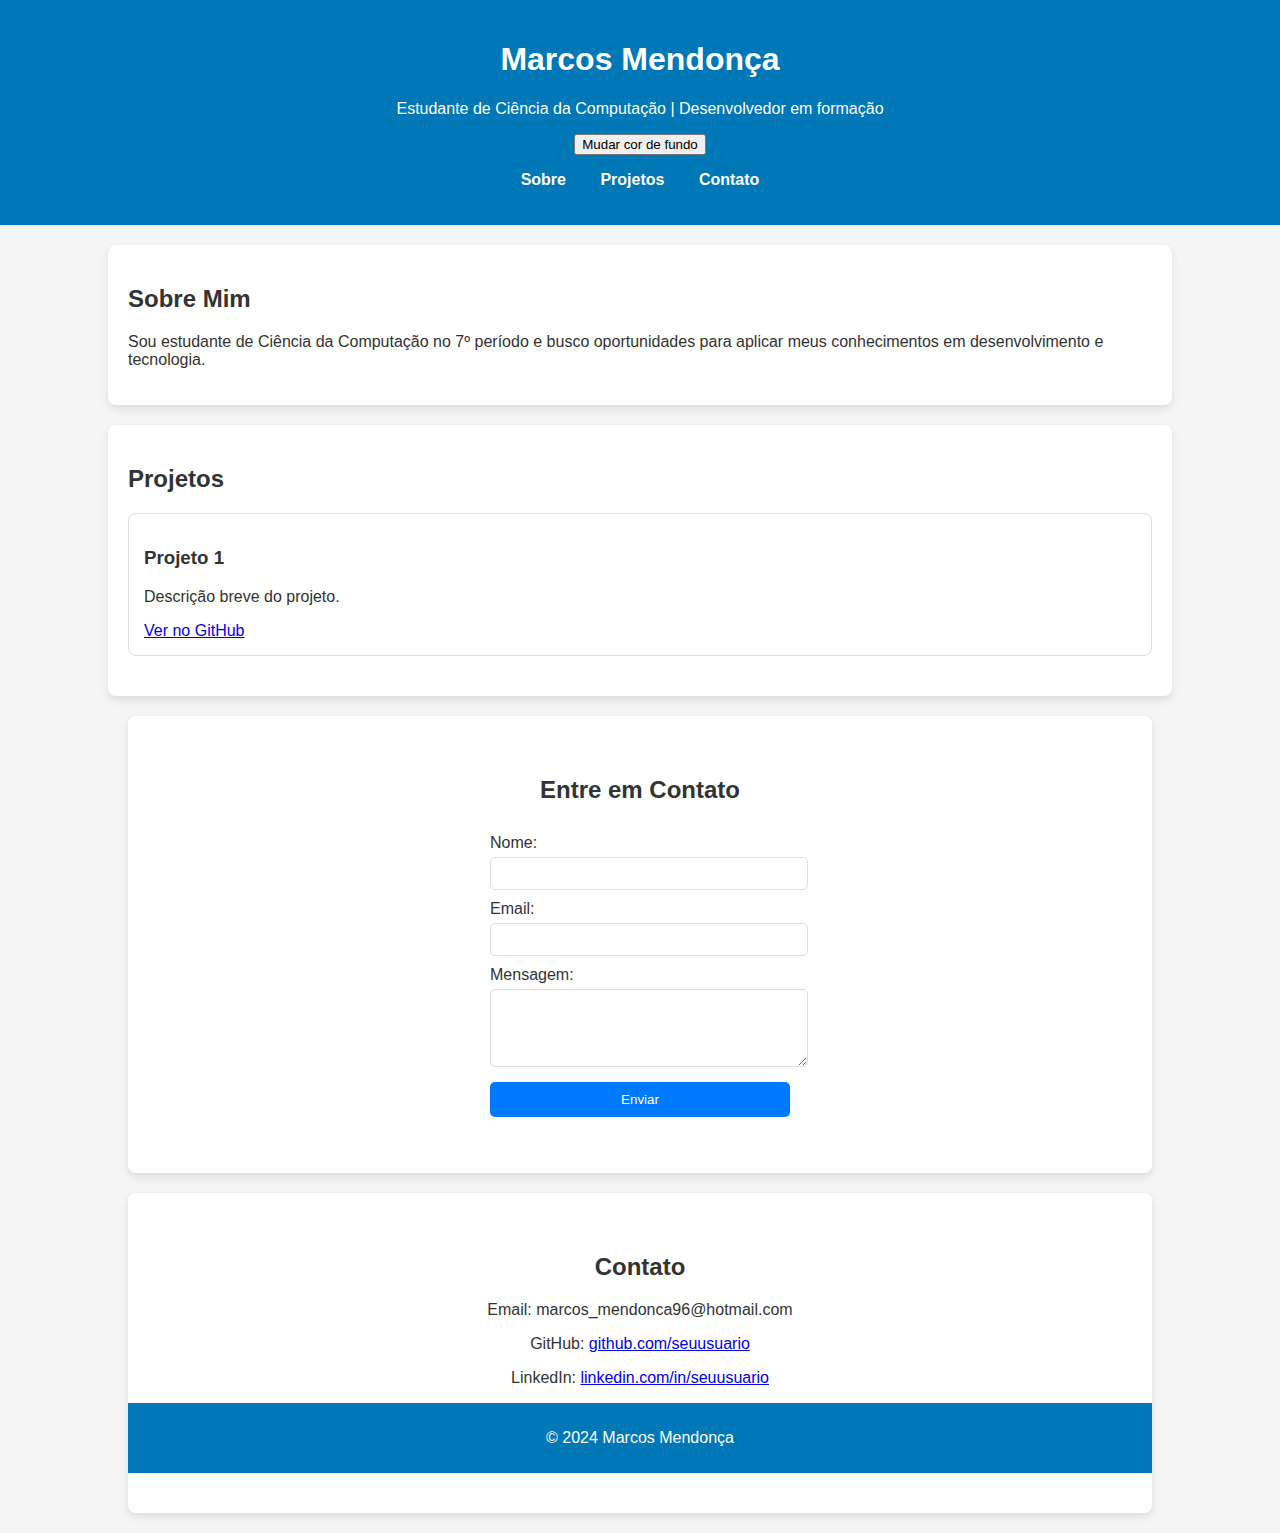
<file: index.html>
<!DOCTYPE html>
<html lang="pt-br">
<head>
    <meta charset="UTF-8">
    <meta name="viewport" content="width=device-width, initial-scale=1.0">
    <title>Marcos Mendonça - Portfólio</title>
    <link rel="stylesheet" href="style.css">
</head>
<body>
    <header>
        <h1>Marcos Mendonça</h1>
        <p>Estudante de Ciência da Computação | Desenvolvedor em formação</p>
        <nav>
        <button id="changeColorBtn">Mudar cor de fundo</button>

        <script src="script.js"></script>

            <ul>
                <li><a href="#sobre">Sobre</a></li>
                <li><a href="#projetos">Projetos</a></li>
                <li><a href="#contato">Contato</a></li>
            </ul>
        </nav>
    </header>

    <section id="sobre">
        <h2>Sobre Mim</h2>
        <p>Sou estudante de Ciência da Computação no 7º período e busco oportunidades para aplicar meus conhecimentos em desenvolvimento e tecnologia.</p>
    </section>

    <section id="projetos">
        <h2>Projetos</h2>
        <div class="projeto">
            <h3>Projeto 1</h3>
            <p>Descrição breve do projeto.</p>
            <a href="#">Ver no GitHub</a>
        </div>
    </section>

    <section id="contato">
    <h2>Entre em Contato</h2>
    <form id="formContato">
        <label for="nome">Nome:</label>
        <input type="text" id="nome" name="nome" required>

        <label for="email">Email:</label>
        <input type="email" id="email" name="email" required>

        <label for="mensagem">Mensagem:</label>
        <textarea id="mensagem" name="mensagem" rows="4" required></textarea>

        <button type="submit">Enviar</button>
    </form>
    <p id="msgStatus"></p>
</section>


    <section id="contato">
        <h2>Contato</h2>
        <p>Email: marcos_mendonca96@hotmail.com</p>
        <p>GitHub: <a href="https://github.com/seuusuario">github.com/seuusuario</a></p>
        <p>LinkedIn: <a href="https://linkedin.com/in/seuusuario">linkedin.com/in/seuusuario</a></p
    </section>

    <footer>
        <p>&copy; 2024 Marcos Mendonça</p>
    </footer>
<script src="script.js"></script>
</body>
</html>
</file>
<file: style.css>
/* Estilo global */
body {
    font-family: Arial, sans-serif;
    margin: 0;
    padding: 0;
    background-color: #f5f5f5;
    color: #333;
}

/* Cabeçalho */
header {
    background-color: #0077b6;
    color: white;
    text-align: center;
    padding: 20px;
}

nav ul {
    list-style: none;
    padding: 0;
}

nav ul li {
    display: inline;
    margin: 0 15px;
}

nav ul li a {
    color: white;
    text-decoration: none;
    font-weight: bold;
}

/* Seções */
section {
    padding: 20px;
    margin: 20px auto;
    width: 80%;
    background: white;
    border-radius: 8px;
    box-shadow: 0px 4px 8px rgba(0, 0, 0, 0.1);
}

/* Projetos */
.projeto {
    margin-bottom: 20px;
    padding: 15px;
    border: 1px solid #ddd;
    border-radius: 8px;
}

/* Formulario */
#contato {
    text-align: center;
    padding: 40px 0;
}

form {
    display: flex;
    flex-direction: column;
    width: 300px;
    margin: 0 auto;
}

form label {
    text-align: left;
    margin-top: 10px;
}

form input,
form textarea {
    width: 100%;
    padding: 8px;
    margin-top: 5px;
    border: 1px solid #ddd;
    border-radius: 5px;
}

form button {
    margin-top: 15px;
    padding: 10px;
    background-color: #007bff;
    color: white;
    border: none;
    border-radius: 5px;
    cursor: pointer;
}

form button:hover {
    background-color: #0056b3;
}


/* Rodapé */
footer {
    text-align: center;
    padding: 10px;
    background-color: #0077b6;
    color: white;
}
</file>
